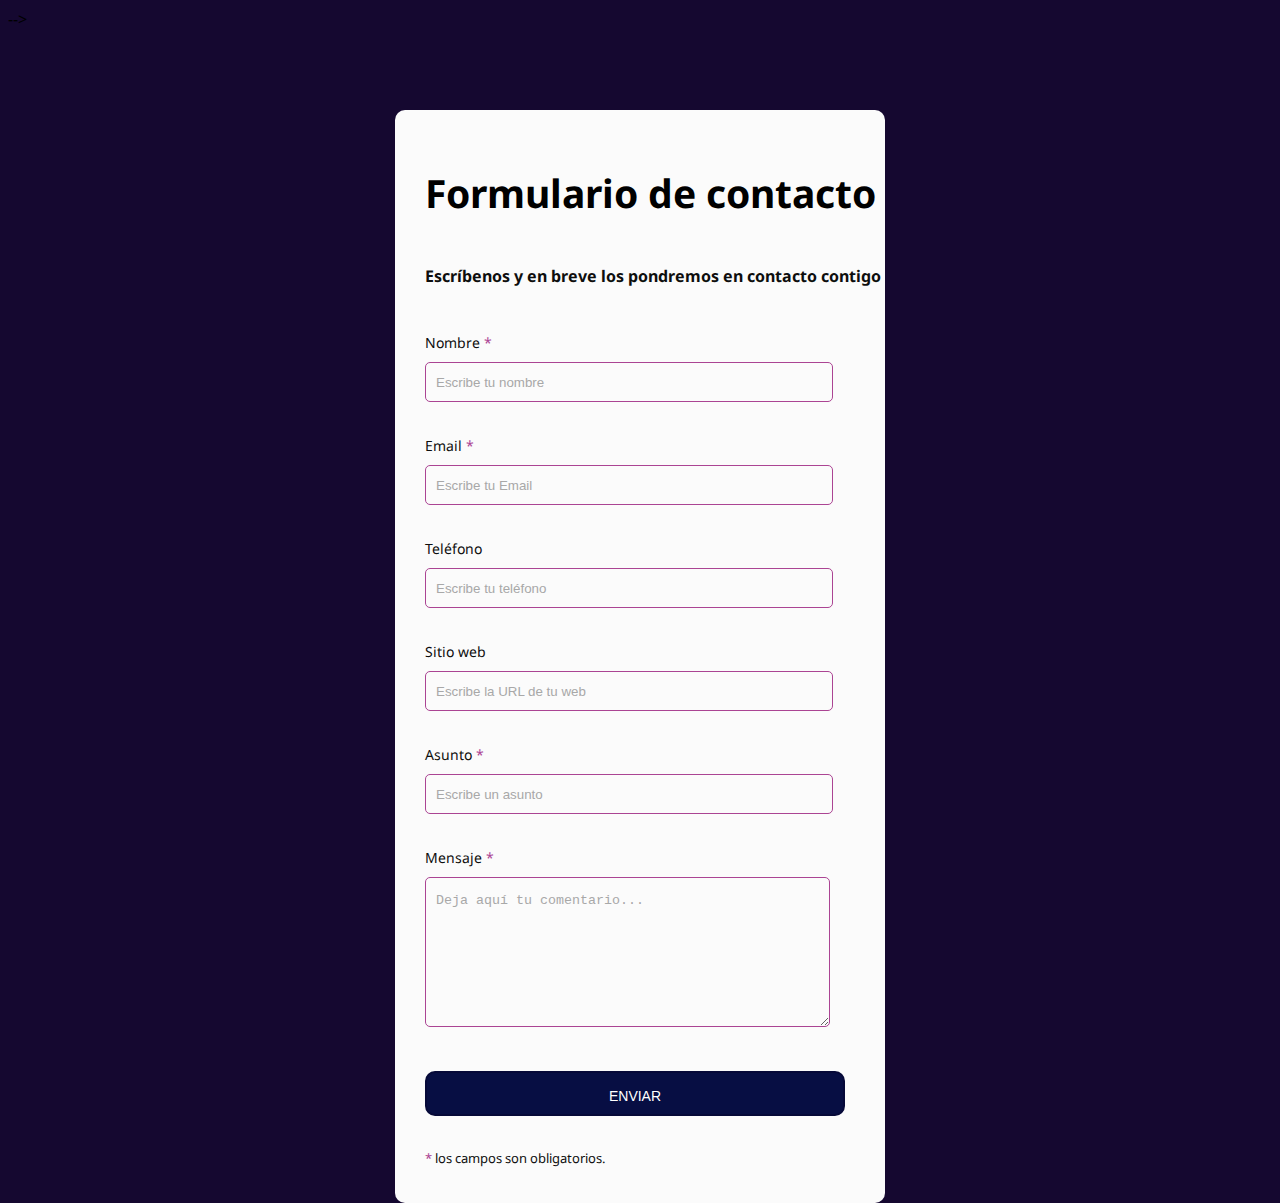
<file: formulario.html>
<html lang="es">
<head>
  <meta charset="UTF-8">
  <title>Formulario de contacto</title>
 <link rel="stylesheet" type="text/css" href="form.css">
-->
  
  </head>


<body>  
  
  <!-- formulario de contacto en html y css -->  

  <div class="contact_form">

    <div class="formulario">      
      <h1>Formulario de contacto</h1>
        <h3>Escríbenos y en breve los pondremos en contacto contigo</h3>


          <form action="submeter-formulario.php" method="post">       

            
                <p>
                  <label for="nombre" class="colocar_nombre">Nombre
                    <span class="obligatorio">*</span>
                  </label>
                    <input type="text" name="introducir_nombre" id="nombre" required="obligatorio" placeholder="Escribe tu nombre">
                </p>
              
                <p>
                  <label for="email" class="colocar_email">Email
                    <span class="obligatorio">*</span>
                  </label>
                    <input type="email" name="introducir_email" id="email" required="obligatorio" placeholder="Escribe tu Email">
                </p>
            
                <p>
                  <label for="telefone" class="colocar_telefono">Teléfono
                  </label>
                    <input type="tel" name="introducir_telefono" id="telefono" placeholder="Escribe tu teléfono">
                </p>    
              
                <p>
                  <label for="website" class="colocar_website">Sitio web
                  </label>
                    <input type="url" name="introducir_website" id="website" placeholder="Escribe la URL de tu web">
                </p>    
              
                <p>
                  <label for="asunto" class="colocar_asunto">Asunto
                    <span class="obligatorio">*</span>
                  </label>
                    <input type="text" name="introducir_asunto" id="assunto" required="obligatorio" placeholder="Escribe un asunto">
                </p>    
              
                <p>
                  <label for="mensaje" class="colocar_mensaje">Mensaje
                    <span class="obligatorio">*</span>
                  </label>                     
                                    <textarea name="introducir_mensaje" class="texto_mensaje" id="mensaje" required="obligatorio" placeholder="Deja aquí tu comentario..."></textarea> 
                                </p>                    
              
                <button type="submit" name="enviar_formulario" id="enviar"><p>Enviar</p></button>

                <p class="aviso">
                  <span class="obligatorio"> * </span>los campos son obligatorios.
                </p>          
            
          </form>
    </div>  
  </div>

</body>
</html>
</file>
<file: form.css>
@import url(https://fonts.googleapis.com/css?family=Noto+Sans);
body {
  height: 100%;
  font-family: "Noto Sans", sans-serif;
  background-color: #150830;
}

.contact_form {
  width: 460px;
  height: auto;
  margin: 80px auto;
  border-radius: 10px;
  padding-top: 30px;
  padding-bottom: 20px;
  background-color: #fbfbfb;
  padding-left: 30px;
}

input {
  background-color: #fbfbfb;
  width: 408px;
  height: 40px;
  border-radius: 5px;
  border-style: solid;
  border-width: 1px;
  border-color: #ab4493;
  margin-top: 10px;
  padding-left: 10px;
  margin-bottom: 20px;
}

textarea {
  background-color: #fbfbfb;
  width: 405px;
  height: 150px;
  border-radius: 5px;
  border-style: solid;
  border-width: 1px;
  border-color: #ab4493;
  margin-top: 10px;
  padding-left: 10px;
  margin-bottom: 20px;
  padding-top: 15px;
}

label {
  display: block;
  float: center;
}

button {
  height: 45px;
  padding-left: 5px;
  padding-right: 5px;
  margin-bottom: 20px;
  margin-top: 10px;
  text-transform: uppercase;
  background-color: #070e43;
  border-color: #060938;
  border-style: solid;
  border-radius: 10px;
  width: 420px;
  cursor: pointer;
}

button p {
  color: #fff;
}
button:hover {
  color: #a8a8a8;
}

span {
  color: #ab4493;
}

.aviso {
  font-size: 13px;
  color: #0e0e0e;
}

h1 {
  font-size: 39px;
  text-align: letf;
  padding-bottom: 20px;
  color: #000000;
}

h3 {
  font-size: 16px;
  padding-bottom: 30px;
  color: #0e0e0e;
}

p {
  font-size: 14px;
  color: #0e0e0e;
}

::-webkit-input-placeholder {
  color: #a8a8a8;
}

::-webkit-textarea-placeholder {
  color: #a8a8a8;
}

.formulario input:focus {
  outline: 0;
  border: 1px solid #97d848;
}

.formulario textarea:focus {
  outline: 0;
  border: 1px solid #97d848;
}
</file>
